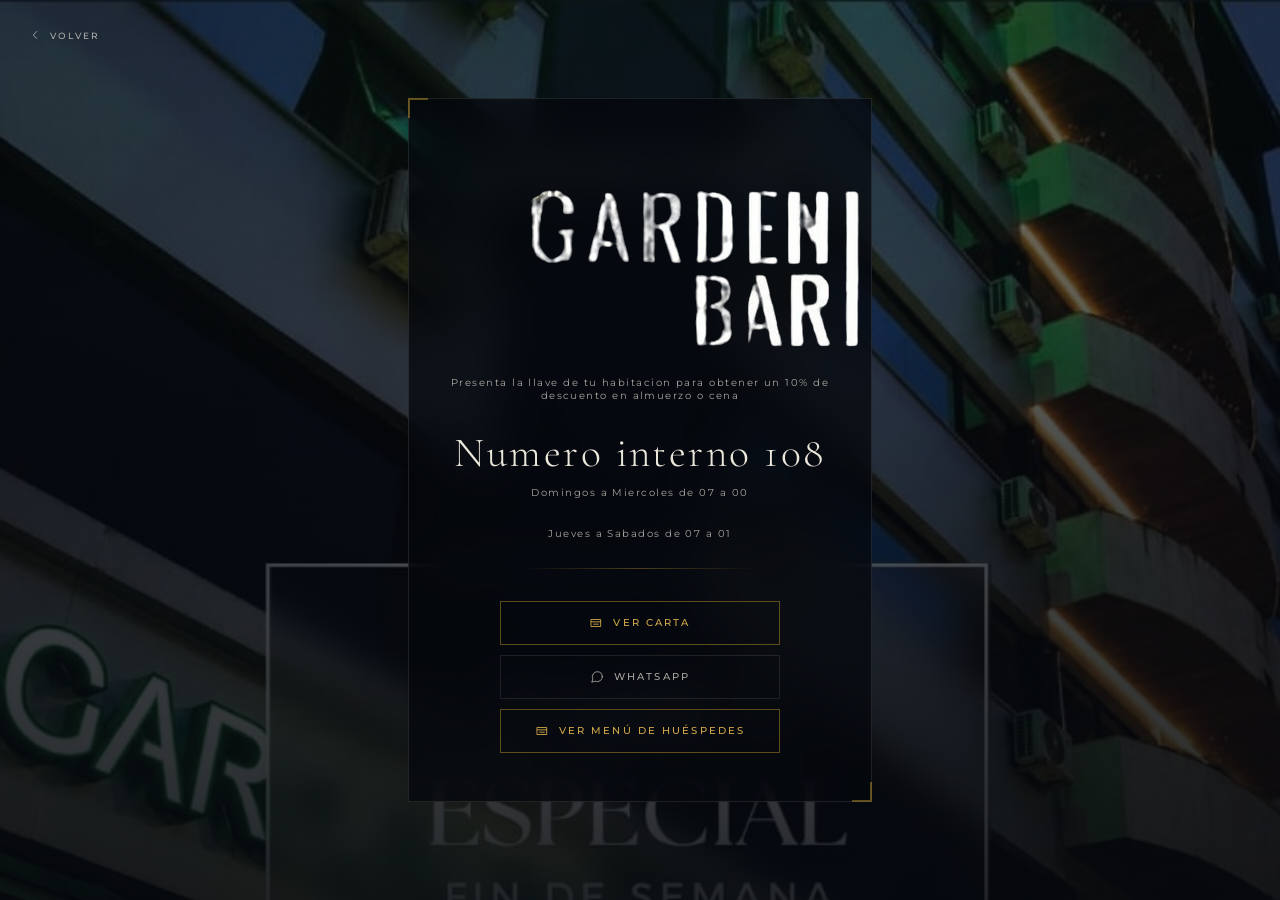
<file: GardenApp/bar.html>
<!DOCTYPE html>
<html lang="es">
<head>
  <meta charset="UTF-8">
  <meta name="viewport" content="width=device-width, initial-scale=1.0">
  <title>Bar — Hotel Garden Park</title>
  <link rel="stylesheet" href="style.css">
  <link href="https://fonts.googleapis.com/css2?family=Cormorant+Garamond:ital,wght@0,300;0,400;0,600;1,300;1,400&family=Montserrat:wght@300;400;500;600&display=swap" rel="stylesheet">
</head>

<body>

  <a href="index.html" class="back-btn">
    <svg viewBox="0 0 24 24">
      <polyline points="15 18 9 12 15 6"/>
    </svg>
    Volver
  </a>

  <div class="page">
    <div class="service-panel">

<span class="service-icon">
  <img src="Logobarblanco.png" alt="Bar">
</span>

      <p class="service-desc">Presenta la llave de tu habitacion para obtener un 10% de descuento en almuerzo o cena</p>
      <h1 class="service-name">Numero interno 108</h1>
      <p class="service-desc">Domingos a Miercoles de 07 a 00</p>
      <p class="service-desc">Jueves a Sabados de 07 a 01</p>

      <div class="service-divider"></div>

      <div class="actions">
        <a href="https://canva.link/qtfdl8i5yz2qcza" target="_blank" class="btn btn-primary">
  <svg viewBox="0 0 24 24">
    <path d="M4 6h16v12H4z"/>
    <line x1="4" y1="10" x2="20" y2="10"/>
    <line x1="8" y1="14" x2="16" y2="14"/>
  </svg>
          Ver Carta
        </a>
        <a href="https://wa.me/5491121609902" target="_blank" class="btn btn-ghost">
          <svg viewBox="0 0 24 24">
            <path d="M21 11.5a8.38 8.38 0 01-.9 3.8 8.5 8.5 0 01-7.6 4.7 8.38 8.38 0 01-3.8-.9L3 21l1.9-5.7a8.38 8.38 0 01-.9-3.8 8.5 8.5 0 014.7-7.6 8.38 8.38 0 013.8-.9h.5a8.48 8.48 0 018 8v.5z"/>
          </svg>
          WhatsApp
        </a>
        <a href="https://canva.link/qtfdl8i5yz2qcza" target="_blank" class="btn btn-primary">
  <svg viewBox="0 0 24 24">
    <path d="M4 6h16v12H4z"/>
    <line x1="4" y1="10" x2="20" y2="10"/>
    <line x1="8" y1="14" x2="16" y2="14"/>
  </svg>
  Ver menú de huéspedes
</a>
      </div>

    </div>
  </div>

</body>
</html>
</file>
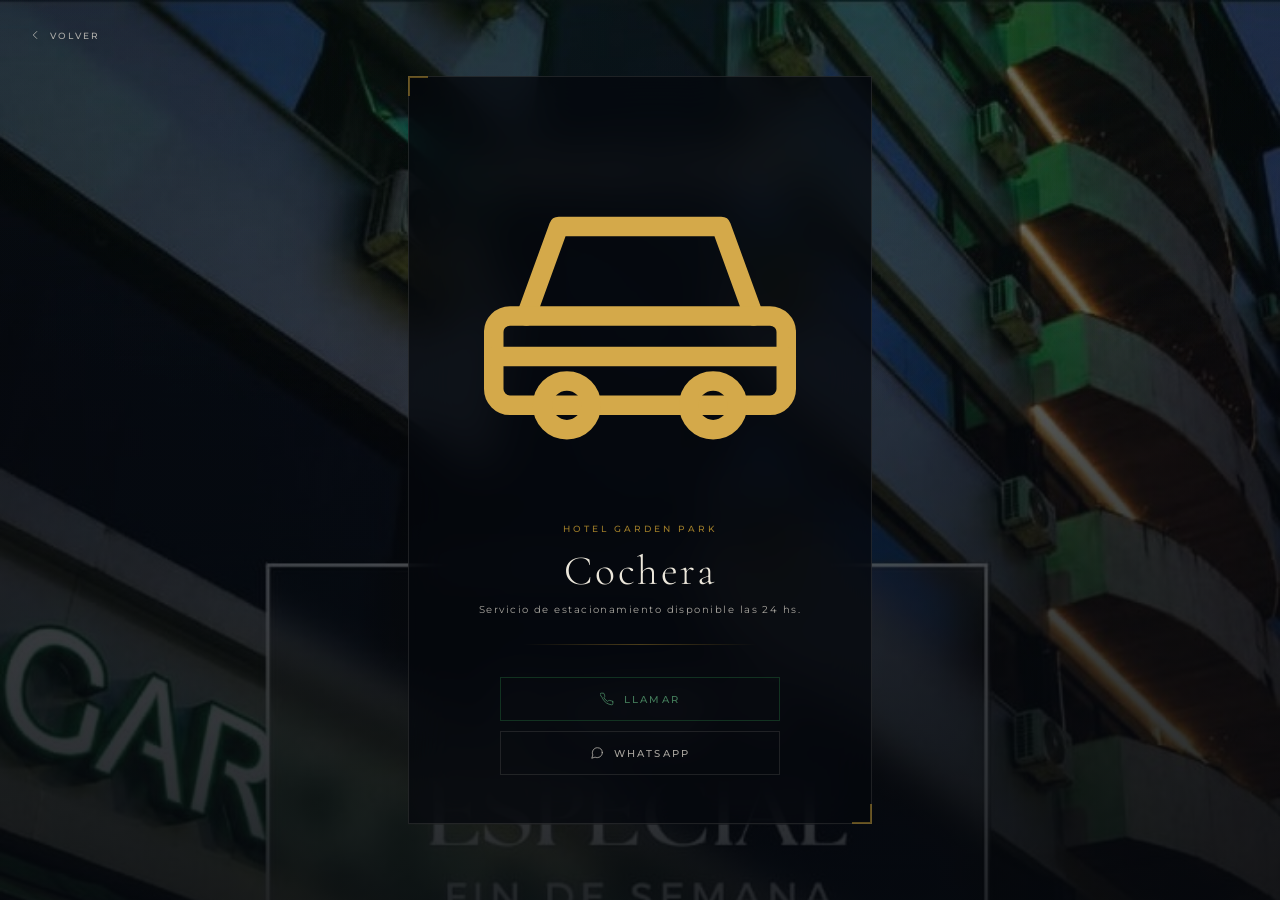
<file: GardenApp/cochera.html>
<!DOCTYPE html>
<html lang="es">
<head>
  <meta charset="UTF-8">
  <meta name="viewport" content="width=device-width, initial-scale=1.0">
  <title>Cochera — Hotel Garden Park</title>
  <link rel="stylesheet" href="style.css">
  <link href="https://fonts.googleapis.com/css2?family=Cormorant+Garamond:ital,wght@0,300;0,400;0,600;1,300;1,400&family=Montserrat:wght@300;400;500;600&display=swap" rel="stylesheet">
</head>

<body>

  <a href="index.html" class="back-btn">
    <svg viewBox="0 0 24 24">
      <polyline points="15 18 9 12 15 6"/>
    </svg>
    Volver
  </a>

  <div class="page">
    <div class="service-panel">

      <span class="service-icon">
        <svg viewBox="0 0 24 24">
          <path d="M5 11.5L7 6h10l2 5.5"/>
          <rect x="3" y="11.5" width="18" height="5.5" rx="1"/>
          <circle cx="7.5" cy="17" r="1.5"/>
          <circle cx="16.5" cy="17" r="1.5"/>
          <line x1="3" y1="14" x2="21" y2="14"/>
        </svg>
      </span>

      <p class="service-tag">Hotel Garden Park</p>
      <h1 class="service-name">Cochera</h1>
      <p class="service-desc">Servicio de estacionamiento disponible las 24 hs.</p>

      <div class="service-divider"></div>

      <div class="actions">
        <a href="tel:1234" class="btn btn-secondary">
          <svg viewBox="0 0 24 24">
            <path d="M22 16.92v3a2 2 0 01-2.18 2 19.79 19.79 0 01-8.63-3.07A19.5 19.5 0 013.43 9.13 19.79 19.79 0 01.36 4.5 2 2 0 012.34 2h3a2 2 0 012 1.72c.127.96.361 1.903.7 2.81a2 2 0 01-.45 2.11L6.91 9.91a16 16 0 006.29 6.29l1.28-1.28a2 2 0 012.11-.45c.907.339 1.85.573 2.81.7A2 2 0 0122 16.92z"/>
          </svg>
          Llamar
        </a>
        <a href="https://wa.me/549XXXXXXXXXX" target="_blank" class="btn btn-ghost">
          <svg viewBox="0 0 24 24">
            <path d="M21 11.5a8.38 8.38 0 01-.9 3.8 8.5 8.5 0 01-7.6 4.7 8.38 8.38 0 01-3.8-.9L3 21l1.9-5.7a8.38 8.38 0 01-.9-3.8 8.5 8.5 0 014.7-7.6 8.38 8.38 0 013.8-.9h.5a8.48 8.48 0 018 8v.5z"/>
          </svg>
          WhatsApp
        </a>
      </div>

    </div>
  </div>

</body>
</html>
</file>
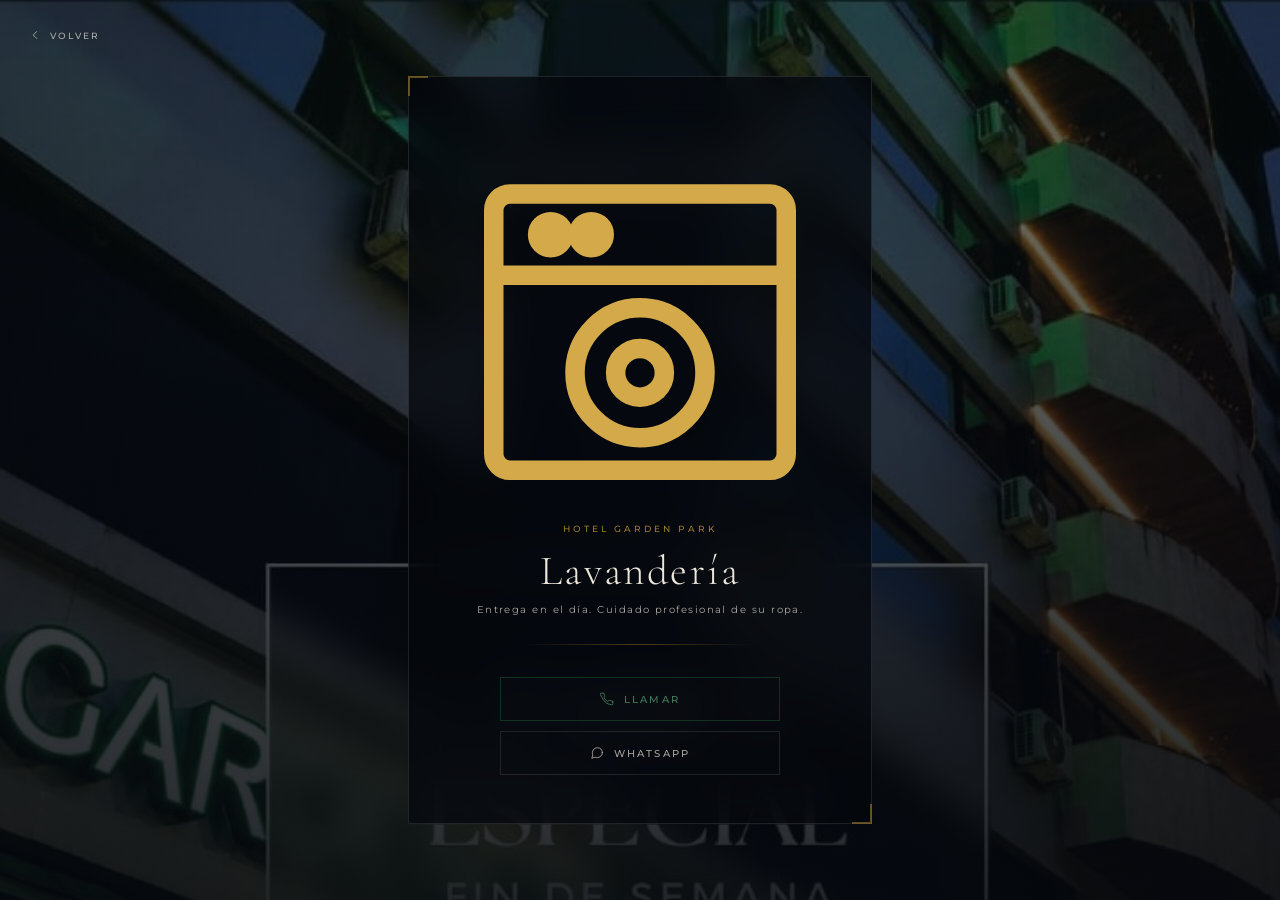
<file: GardenApp/lavanderia.html>
<!DOCTYPE html>
<html lang="es">
<head>
  <meta charset="UTF-8">
  <meta name="viewport" content="width=device-width, initial-scale=1.0">
  <title>Lavandería — Hotel Garden Park</title>
  <link rel="stylesheet" href="style.css">
  <link href="https://fonts.googleapis.com/css2?family=Cormorant+Garamond:ital,wght@0,300;0,400;0,600;1,300;1,400&family=Montserrat:wght@300;400;500;600&display=swap" rel="stylesheet">
</head>

<body>

  <a href="index.html" class="back-btn">
    <svg viewBox="0 0 24 24">
      <polyline points="15 18 9 12 15 6"/>
    </svg>
    Volver
  </a>

  <div class="page">
    <div class="service-panel">

      <span class="service-icon">
        <svg viewBox="0 0 24 24">
          <rect x="3" y="4" width="18" height="17" rx="1"/>
          <path d="M3 9h18"/>
          <circle cx="12" cy="15" r="4"/>
          <circle cx="12" cy="15" r="1.5"/>
          <circle cx="6.5" cy="6.5" r="0.8" fill="currentColor"/>
          <circle cx="9" cy="6.5" r="0.8" fill="currentColor"/>
        </svg>
      </span>

      <p class="service-tag">Hotel Garden Park</p>
      <h1 class="service-name">Lavandería</h1>
      <p class="service-desc">Entrega en el día. Cuidado profesional de su ropa.</p>

      <div class="service-divider"></div>

      <div class="actions">
        <a href="tel:1234" class="btn btn-secondary">
          <svg viewBox="0 0 24 24">
            <path d="M22 16.92v3a2 2 0 01-2.18 2 19.79 19.79 0 01-8.63-3.07A19.5 19.5 0 013.43 9.13 19.79 19.79 0 01.36 4.5 2 2 0 012.34 2h3a2 2 0 012 1.72c.127.96.361 1.903.7 2.81a2 2 0 01-.45 2.11L6.91 9.91a16 16 0 006.29 6.29l1.28-1.28a2 2 0 012.11-.45c.907.339 1.85.573 2.81.7A2 2 0 0122 16.92z"/>
          </svg>
          Llamar
        </a>
        <a href="https://wa.me/549XXXXXXXXXX" target="_blank" class="btn btn-ghost">
          <svg viewBox="0 0 24 24">
            <path d="M21 11.5a8.38 8.38 0 01-.9 3.8 8.5 8.5 0 01-7.6 4.7 8.38 8.38 0 01-3.8-.9L3 21l1.9-5.7a8.38 8.38 0 01-.9-3.8 8.5 8.5 0 014.7-7.6 8.38 8.38 0 013.8-.9h.5a8.48 8.48 0 018 8v.5z"/>
          </svg>
          WhatsApp
        </a>
      </div>

    </div>
  </div>

</body>
</html>
</file>
<file: GardenApp/style.css>
/* ── Fonts ─────────────────────────────────── */

@import url('https://fonts.googleapis.com/css2?family=Cormorant+Garamond:ital,wght@0,300;0,400;0,600;1,300;1,400&family=Montserrat:wght@300;400;500;600&display=swap');

/* ── Design tokens ─────────────────────────── */

:root {
  --green:        #1e5c35;
  --green-mid:    #2d7a4a;
  --gold:         #b8902e;
  --gold-light:   #d4a94a;
  --cream:        #ece7db;
  --cream-dim:    rgba(236, 231, 219, 0.7);
  --dark:         #06080d;
  --glass-bg:     rgba(5, 8, 13, 0.74);
  --glass-border: rgba(236, 231, 219, 0.11);
  --glass-hover:  rgba(5, 8, 13, 0.56);
  --border-gold:  rgba(184, 144, 46, 0.42);
}

/* ── Reset ─────────────────────────────────── */

*, *::before, *::after {
  margin: 0;
  padding: 0;
  box-sizing: border-box;
}

/* ── Body + Background ─────────────────────── */

html {
  height: 100%;
}

body {
  font-family: 'Montserrat', sans-serif;
  min-height: 100vh;
  color: var(--cream);
  background-color: var(--dark);
  overflow-x: hidden;
  position: relative;
}

/* Hotel photo layer */
body::before {
  content: '';
  position: fixed;
  inset: 0;
  background-image: url('imagenes/hotel-bg.jpg');
  background-size: cover;
  background-position: center top;
  z-index: -2;
}

/* Atmospheric overlay — darker at bottom, vignette edges */
body::after {
  content: '';
  position: fixed;
  inset: 0;
  background:
    radial-gradient(ellipse 140% 90% at 50% 0%, rgba(20, 60, 36, 0.18) 0%, transparent 55%),
    linear-gradient(to bottom,
      rgba(5, 8, 13, 0.38) 0%,
      rgba(5, 8, 13, 0.52) 35%,
      rgba(5, 8, 13, 0.72) 70%,
      rgba(5, 8, 13, 0.88) 100%
    ),
    radial-gradient(ellipse 80% 100% at 0% 50%, rgba(5, 8, 13, 0.42) 0%, transparent 60%),
    radial-gradient(ellipse 80% 100% at 100% 50%, rgba(5, 8, 13, 0.42) 0%, transparent 60%);
  z-index: -1;
}

/* ── Layout ────────────────────────────────── */

.container {
  position: relative;
  z-index: 1;
  max-width: 480px;
  margin: 0 auto;
  padding: 56px 28px 60px;
  display: flex;
  flex-direction: column;
  align-items: center;
  min-height: 100vh;
  text-align: center;
}

/* ── Brand / Logo ──────────────────────────── */

.brand {
  text-align: center;
  margin-bottom: 40px;
  padding-top: 20px;
}

.logo {
  width: 200px;        /* tamaño del logo */
  max-width: 80%;
  height: auto;

  display: block;
  margin: 0 auto;      /* lo centra */

  /* sombra elegante */
  filter: drop-shadow(0 4px 10px rgba(0,0,0,0.3));

  /* animación suave */
  transition: transform 0.3s ease;
}

.logo:hover {
  transform: scale(1.05);
}

.brand-name {
  font-family: 'Cormorant Garamond', serif;
  font-size: 1.15rem;
  font-weight: 600;
  letter-spacing: 0.38em;
  text-transform: uppercase;
  color: var(--cream);
  line-height: 1;
}

.brand-stars {
  display: flex;
  gap: 4px;
  align-items: center;
  margin-top: 2px;
}

.brand-stars span {
  display: block;
  width: 6px;
  height: 6px;
  background: var(--gold);
  clip-path: polygon(50% 0%, 61% 35%, 98% 35%, 68% 57%, 79% 91%, 50% 70%, 21% 91%, 32% 57%, 2% 35%, 39% 35%);
}

/* ── Hero panel ────────────────────────────── */

.hero-panel {
  width: 100%;
  background: var(--glass-bg);
  backdrop-filter: blur(22px);
  -webkit-backdrop-filter: blur(22px);
  border: 1px solid var(--glass-border);
  padding: 40px 32px 36px;
  margin-bottom: 28px;
  animation: fadeUp 1s 0.15s cubic-bezier(0.22, 1, 0.36, 1) both;
  position: relative;
}

/* Corner accents on the panel */
.hero-panel::before,
.hero-panel::after {
  content: '';
  position: absolute;
  width: 18px;
  height: 18px;
  border-color: var(--gold);
  border-style: solid;
  opacity: 0.6;
}

.hero-panel::before {
  top: -1px;
  left: -1px;
  border-width: 2px 0 0 2px;
}

.hero-panel::after {
  bottom: -1px;
  right: -1px;
  border-width: 0 2px 2px 0;
}

.hero-title {
  font-family: 'Cormorant Garamond', serif;
  font-size: clamp(2.2rem, 9vw, 3rem);
  font-weight: 300;
  line-height: 1.1;
  color: var(--cream);
  letter-spacing: 0.04em;
  margin-bottom: 10px;
}

.hero-title strong {
  font-weight: 600;
  font-style: italic;
}

.hero-divider {
  width: 100%;
  height: 1px;
  background: linear-gradient(to right, transparent, rgba(184, 144, 46, 0.5), transparent);
  margin: 20px 0;
  position: relative;
}

.hero-subtitle {
  font-size: 0.62rem;
  font-weight: 500;
  letter-spacing: 0.3em;
  text-transform: uppercase;
  color: var(--cream-dim);
  line-height: 1.7;
}

.hero-subtitle strong {
  color: var(--cream);
  font-weight: 600;
}

/* ── Section label ─────────────────────────── */

.section-label {
  font-size: 0.55rem;
  font-weight: 500;
  letter-spacing: 0.36em;
  text-transform: uppercase;
  color: var(--gold-light);
  opacity: 0.85;
  margin-bottom: 18px;
  animation: fadeUp 1s 0.25s cubic-bezier(0.22, 1, 0.36, 1) both;
}

/* ── Service grid ──────────────────────────── */

.grid {
  display: grid;
  grid-template-columns: repeat(2, 1fr);
  gap: 10px;
  width: 100%;
  animation: fadeUp 1s 0.35s cubic-bezier(0.22, 1, 0.36, 1) both;
}

.card {
  background: var(--glass-bg);
  backdrop-filter: blur(18px);
  -webkit-backdrop-filter: blur(18px);
  border: 1px solid var(--glass-border);
  color: var(--cream);
  padding: 28px 16px 26px;
  text-decoration: none;
  display: flex;
  flex-direction: column;
  align-items: center;
  gap: 14px;
  transition:
    background 0.35s ease,
    border-color 0.35s ease,
    transform 0.35s cubic-bezier(0.22, 1, 0.36, 1);
  position: relative;
  overflow: hidden;
}

/* Top shimmer on hover */
.card::before {
  content: '';
  position: absolute;
  inset: 0;
  background: linear-gradient(
    135deg,
    rgba(184, 144, 46, 0.06) 0%,
    transparent 60%
  );
  opacity: 0;
  transition: opacity 0.35s ease;
}

/* Left accent bar */
.card::after {
  content: '';
  position: absolute;
  top: 20%;
  left: 0;
  width: 2px;
  height: 60%;
  background: linear-gradient(to bottom, transparent, var(--green-mid), transparent);
  opacity: 0;
  transition: opacity 0.35s ease;
}

.card:hover {
  background: var(--glass-hover);
  border-color: var(--border-gold);
  transform: translateY(-3px);
}

.card:hover::before,
.card:hover::after {
  opacity: 1;
}

.card-icon {
  width: 32px;
  height: 32px;
  color: var(--gold-light);
  flex-shrink: 0;
}

.card-icon svg {
  width: 100%;
  height: 100%;
  stroke: currentColor;
  fill: none;
  stroke-width: 1.25;
  stroke-linecap: round;
  stroke-linejoin: round;
}

.card p {
  font-size: 0.6rem;
  font-weight: 500;
  letter-spacing: 0.26em;
  text-transform: uppercase;
  color: var(--cream-dim);
  margin: 0;
  transition: color 0.25s ease;
}

.card:hover p {
  color: var(--cream);
}

/* ── Sub-page layout ───────────────────────── */

.page {
  position: relative;
  z-index: 1;
  min-height: 100vh;
  display: flex;
  flex-direction: column;
  align-items: center;
  justify-content: center;
  padding: 40px 28px;
  max-width: 520px;
  margin: 0 auto;
  text-align: center;
}

.back-btn {
  position: fixed;
  top: 28px;
  left: 28px;
  z-index: 10;
  display: flex;
  align-items: center;
  gap: 8px;
  color: var(--cream-dim);
  text-decoration: none;
  font-size: 0.58rem;
  font-weight: 500;
  letter-spacing: 0.22em;
  text-transform: uppercase;
  transition: color 0.2s ease, gap 0.25s ease;
}

.back-btn svg {
  width: 14px;
  height: 14px;
  stroke: currentColor;
  fill: none;
  stroke-width: 1.5;
  stroke-linecap: round;
  stroke-linejoin: round;
  transition: transform 0.25s ease;
}

.back-btn:hover {
  color: var(--cream);
  gap: 12px;
}

.back-btn:hover svg {
  transform: translateX(-3px);
}

.service-panel {
  width: 100%;
  background: var(--glass-bg);
  backdrop-filter: blur(22px);
  -webkit-backdrop-filter: blur(22px);
  border: 1px solid var(--glass-border);
  padding: 52px 36px 48px;
  position: relative;
  animation: fadeUp 0.9s cubic-bezier(0.22, 1, 0.36, 1) both;
}

.service-panel::before,
.service-panel::after {
  content: '';
  position: absolute;
  width: 20px;
  height: 20px;
  border-color: var(--gold);
  border-style: solid;
  opacity: 0.5;
}

.service-panel::before {
  top: -1px;
  left: -1px;
  border-width: 2px 0 0 2px;
}

.service-panel::after {
  bottom: -1px;
  right: -1px;
  border-width: 0 2px 2px 0;
}

.service-icon {
  width: 40px;
  height: 40px;
  color: var(--gold-light);
  margin: 0 auto 20px;
}

.service-icon svg {
  width: 100%;
  height: 100%;
  stroke: currentColor;
  fill: none;
  stroke-width: 1.2;
  stroke-linecap: round;
  stroke-linejoin: round;
}

.service-tag {
  font-size: 0.55rem;
  font-weight: 500;
  letter-spacing: 0.34em;
  text-transform: uppercase;
  color: var(--gold);
  opacity: 0.85;
  margin-bottom: 14px;
}

.service-name {
  font-family: 'Cormorant Garamond', serif;
  font-size: clamp(2rem, 8vw, 2.6rem);
  font-weight: 300;
  letter-spacing: 0.06em;
  color: var(--cream);
  line-height: 1.15;
  margin-bottom: 8px;
}

.service-desc {
  font-size: 0.65rem;
  font-weight: 400;
  letter-spacing: 0.14em;
  color: var(--cream-dim);
  margin-bottom: 28px;
}

.service-divider {
  width: 60%;
  height: 1px;
  background: linear-gradient(to right, transparent, rgba(184, 144, 46, 0.4), transparent);
  margin: 0 auto 32px;
}

.actions {
  display: flex;
  flex-direction: column;
  gap: 10px;
  width: 100%;
  max-width: 280px;
  margin: 0 auto;
}

.btn {
  display: flex;
  align-items: center;
  justify-content: center;
  gap: 10px;
  padding: 14px 20px;
  text-decoration: none;
  font-family: 'Montserrat', sans-serif;
  font-size: 0.6rem;
  font-weight: 500;
  letter-spacing: 0.22em;
  text-transform: uppercase;
  border: 1px solid;
  transition: background 0.28s ease, border-color 0.28s ease, color 0.28s ease;
  cursor: pointer;
  background: transparent;
  line-height: 1;
}

.btn svg {
  width: 14px;
  height: 14px;
  stroke: currentColor;
  fill: none;
  stroke-width: 1.5;
  stroke-linecap: round;
  stroke-linejoin: round;
  flex-shrink: 0;
}

.btn-primary {
  border-color: rgba(184, 144, 46, 0.5);
  color: var(--gold-light);
}

.btn-primary:hover {
  background: rgba(184, 144, 46, 0.12);
  border-color: var(--gold);
  color: var(--gold-light);
}

.btn-secondary {
  border-color: rgba(30, 92, 53, 0.5);
  color: rgba(74, 138, 99, 0.9);
}

.btn-secondary:hover {
  background: rgba(30, 92, 53, 0.15);
  border-color: var(--green-mid);
  color: rgba(90, 160, 115, 1);
}

.btn-ghost {
  border-color: var(--glass-border);
  color: var(--cream-dim);
}

.btn-ghost:hover {
  background: rgba(236, 231, 219, 0.05);
  border-color: rgba(236, 231, 219, 0.22);
  color: var(--cream);
}

/* ── Animations ────────────────────────────── */

@keyframes fadeUp {
  from {
    opacity: 0;
    transform: translateY(24px);
  }
  to {
    opacity: 1;
    transform: translateY(0);
  }
}

@keyframes fadeDown {
  from {
    opacity: 0;
    transform: translateY(-16px);
  }
  to {
    opacity: 1;
    transform: translateY(0);
  }
}

/* ── Responsive ────────────────────────────── */

@media (max-width: 360px) {
  .grid {
    grid-template-columns: 1fr;
  }
  .hero-panel {
    padding: 32px 22px 28px;
  }
}

@media (max-width: 420px) {
  .container {
    padding: 44px 20px 48px;
  }
  .page {
    padding: 36px 20px;
  }
  .service-panel {
    padding: 44px 26px 40px;
  }
}
</file>
